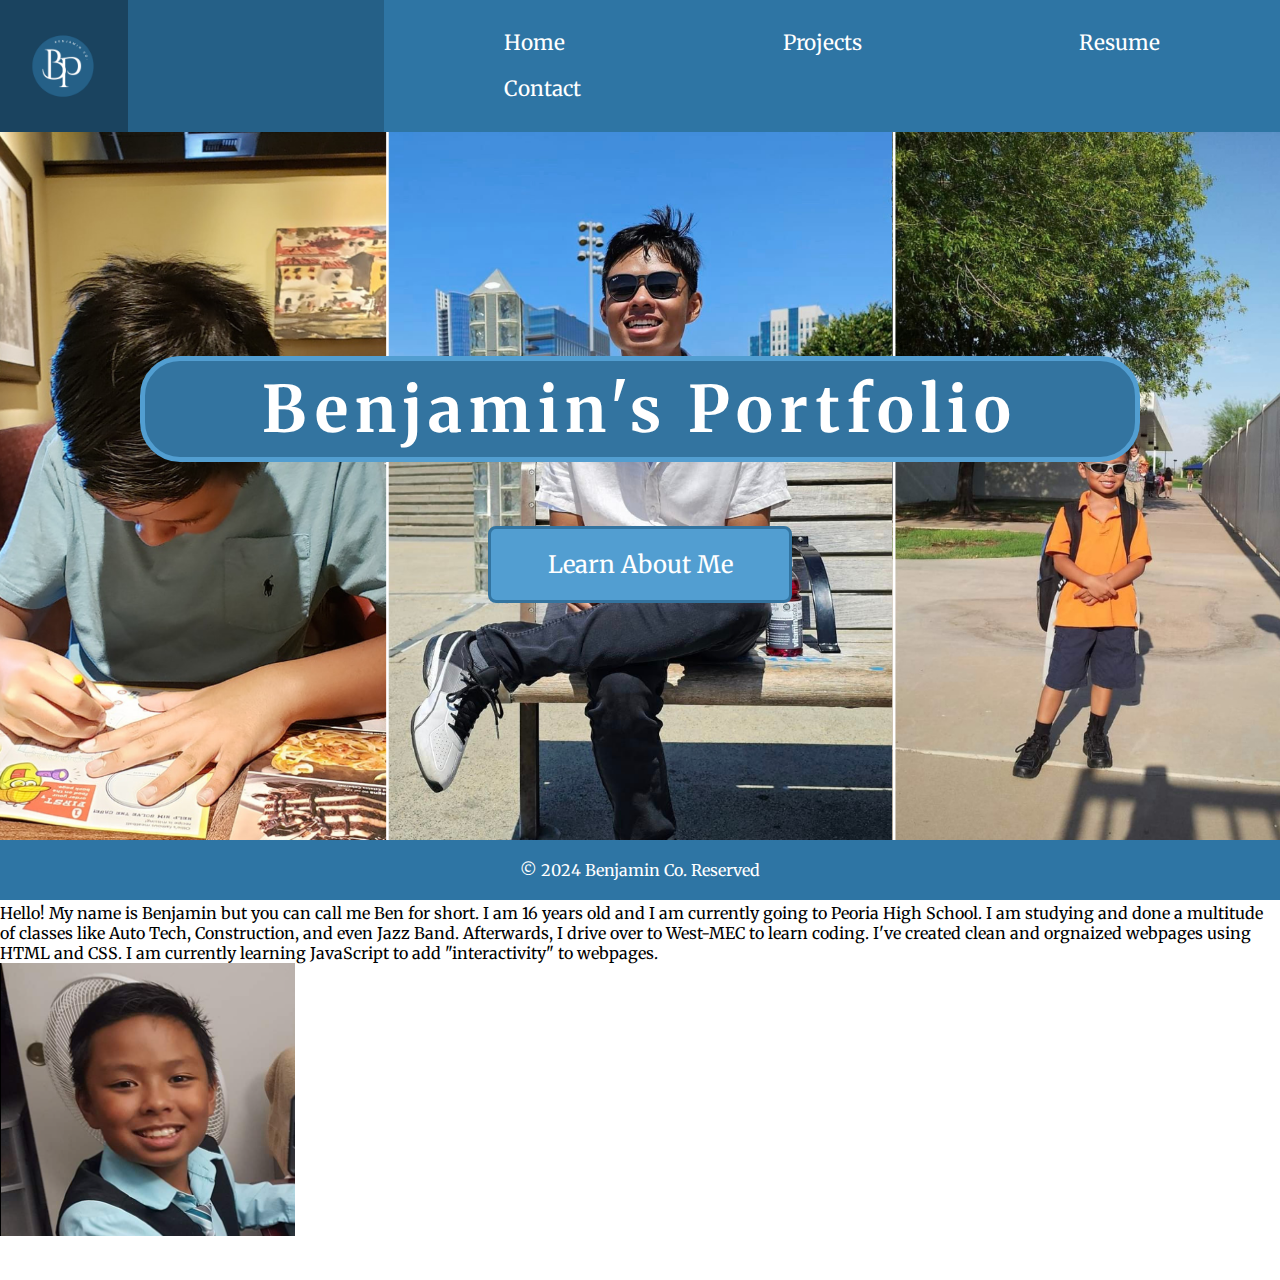
<file: index.html>
<!DOCTYPE html>
<html lang="en">
  <head>
    <meta charset="UTF-8" />
    <meta name="viewport" content="width=device-width, initial-scale=1.0" />
    <title>Benjamin's Portfolio</title>
    <link rel="stylesheet" type="text/css" href="portfolio.css" />

    <link rel="preconnect" href="https://fonts.googleapis.com" />
    <link rel="preconnect" href="https://fonts.gstatic.com" crossorigin />
    <link
      href="https://fonts.googleapis.com/css2?family=Merriweather:ital,wght@0,300;0,400;0,700;0,900;1,300;1,400;1,700;1,900&family=Roboto+Mono:ital,wght@0,100..700;1,100..700&display=swap"
      rel="stylesheet"
    />
  </head>
  <body>
    <div class="container">
    <nav class="nav">      
      
        <div class="box1">
          <img src="images/logo.png" alt="logo">
        </div>
        <div class="box2"></div>
        <div class="box3">
            <ul>
                <li><a href="index.html">Home</a></li>
                <li><a href="Projects/projects.html">Projects</a></li>
                <li><a href="Resume/resume.html">Resume</a></li>
                <li><a href="Contact/contact.html">Contact</a></li>
              </ul>
        </div>

    </nav>

    <div class="hero-image">
      
        <h1>Benjamin's Portfolio</h1>

        <div class="hero-button">
          <p><a href="#aboutme">Learn About Me</a></p>
        </div>
    </div>

    <!-- About Me -->

    <div id="aboutme">
      <h2>Who Am I?</h2>
      <div class="aboutme-flex-container">
      <p>Hello! My name is Benjamin but you can call me Ben for short. I am 16 years old and I am currently going to Peoria High School. I am studying and done a multitude of classes like Auto Tech, Construction, and even Jazz Band. Afterwards, I drive over to West-MEC to learn coding. I've created clean and orgnaized webpages using HTML and CSS. I am currently learning JavaScript to add "interactivity" to webpages.</p>

     <div>
        <img src="images/me-young.png" alt="a younger me" id="younger-pic">
     </div>
     
    </div>
    <br><br>
    </div>

    <footer>
      &copy; 2024 Benjamin Co. Reserved
    </footer>

    
    </div>
  </body>
</html>
</file>
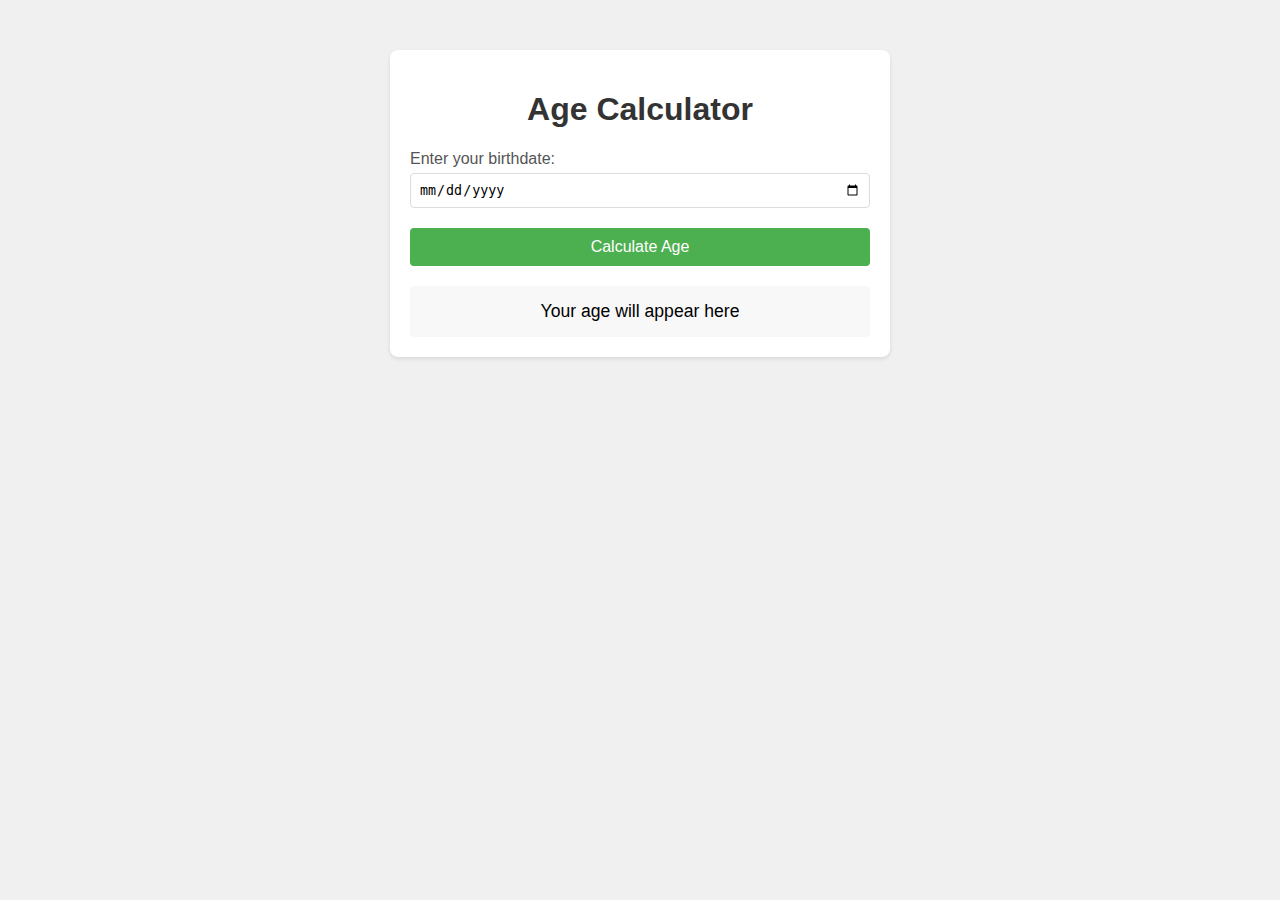
<file: age-calculator/index.html>
<!DOCTYPE html>
<html lang="en">
<head>
    <meta charset="UTF-8">
    <meta name="viewport" content="width=device-width, initial-scale=1.0">
    <title>Age Calculator</title>
    <style>
        body {
            font-family: Arial, sans-serif;
            max-width: 500px;
            margin: 30px auto;
            padding: 20px;
            background-color: #f0f0f0;
        }


        .container {
            background-color: white;
            padding: 20px;
            border-radius: 8px;
            box-shadow: 0 2px 4px rgba(0,0,0,0.1);
        }


        h1 {
            color: #333;
            text-align: center;
        }


        .input-group {
            margin: 20px 0;
        }


        label {
            display: block;
            margin-bottom: 5px;
            color: #555;
        }


        input {
            width: 100%;
            padding: 8px;
            border: 1px solid #ddd;
            border-radius: 4px;
            box-sizing: border-box;
        }


        button {
            width: 100%;
            padding: 10px;
            background-color: #4CAF50;
            color: white;
            border: none;
            border-radius: 4px;
            cursor: pointer;
            font-size: 16px;
        }


        button:hover {
            background-color: #45a049;
        }


        #result {
            margin-top: 20px;
            padding: 15px;
            background-color: #f8f8f8;
            border-radius: 4px;
            text-align: center;
            font-size: 1.1em;
        }


        .age-breakdown {
            display: grid;
            grid-template-columns: repeat(3, 1fr);
            gap: 10px;
            margin-top: 15px;
        }


        .age-box {
            background-color: #e9ecef;
            padding: 10px;
            border-radius: 4px;
            text-align: center;
        }


        .age-number {
            font-size: 1.5em;
            font-weight: bold;
            color: #28a745;
        }
    </style>
</head>
<body>
    <div class="container">
        <h1>Age Calculator</h1>
       
        <div class="input-group">
            <label for="birthdate">Enter your birthdate:</label>
            <input type="date" id="birthdate">
        </div>


        <button onclick="calculateAge()">Calculate Age</button>


        <div id="result">
            Your age will appear here
        </div>
    </div>


    <script src="script.js">
        </script>
</body>
</html>
</file>
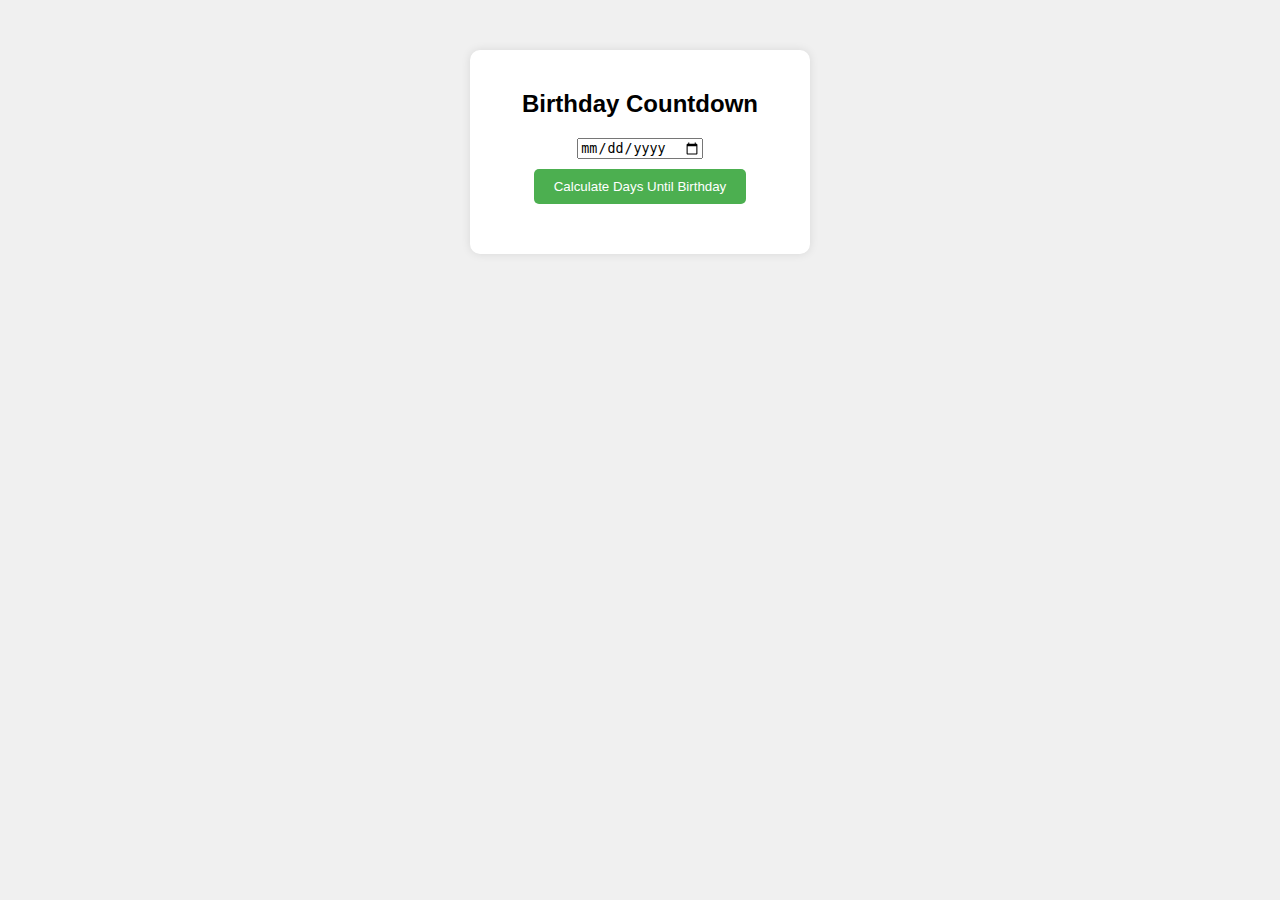
<file: birthday-countdown/index.html>
<!DOCTYPE html>
<html>
<head>
    <title>Birthday Countdown</title>
    <style>
        body {
            font-family: Arial, sans-serif;
            text-align: center;
            margin-top: 50px;
            background-color: #f0f0f0;
        }


        .container {
            background-color: white;
            padding: 20px;
            border-radius: 10px;
            width: 300px;
            margin: 0 auto;
            box-shadow: 0 0 10px rgba(0,0,0,0.1);
        }


        button {
            background-color: #4CAF50;
            color: white;
            padding: 10px 20px;
            border: none;
            border-radius: 5px;
            cursor: pointer;
            margin: 10px;
        }


        button:hover {
            background-color: #45a049;
        }


        #result {
            margin-top: 20px;
            font-size: 18px;
            color: #333;
        }
    </style>
</head>
<body>
    <div class="container">
        <h2>Birthday Countdown</h2>
        <input type="date" id="birthdayInput">
        <br>
        <button onclick="calculateDays()">Calculate Days Until Birthday</button>
        <div id="result"></div>
    </div>


    <script src="script2.js">
       
    </script>
</body>
</html>
</file>
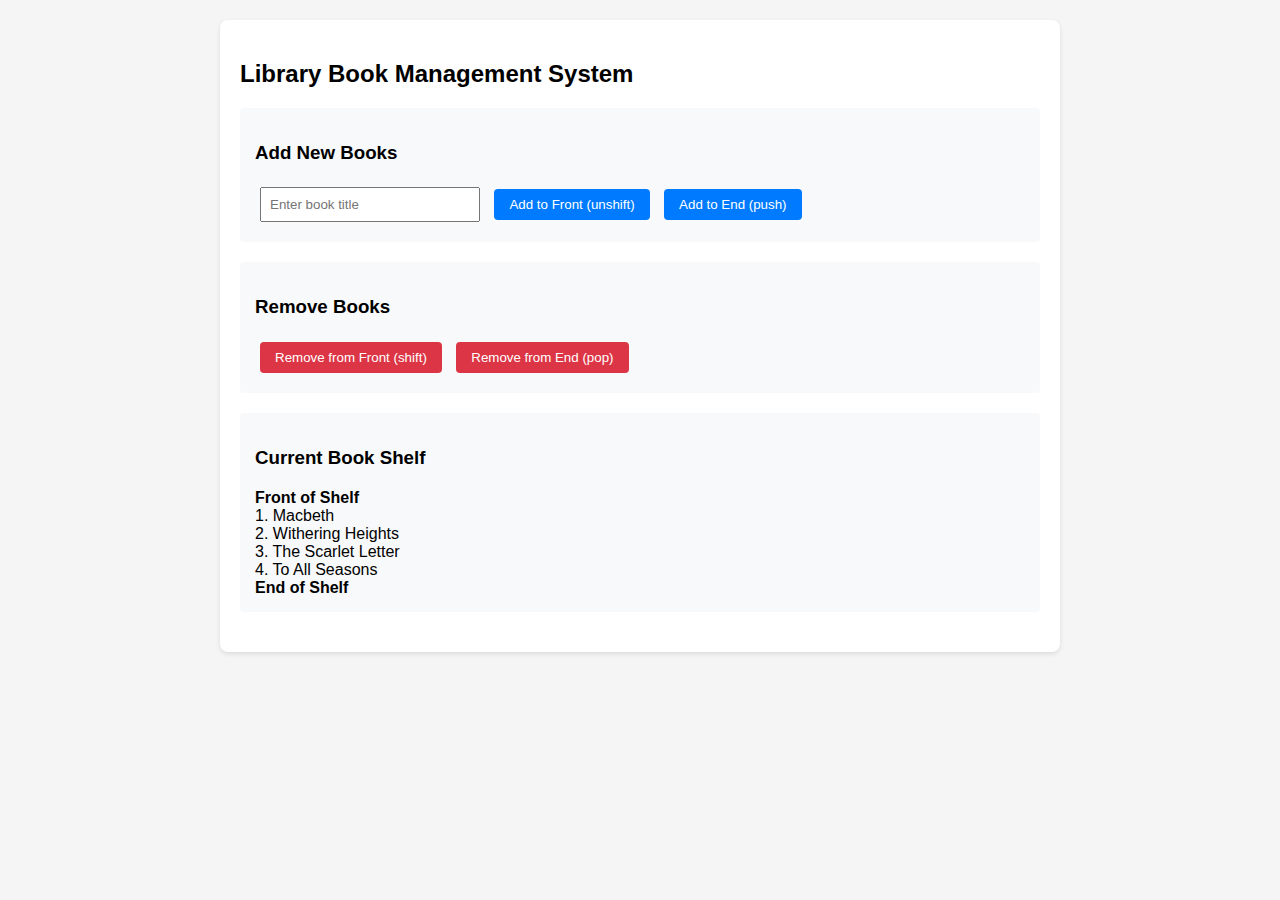
<file: Bookstore-Inventory/index.html>
<!DOCTYPE html>
<html lang="en">
<head>
    <meta charset="UTF-8">
    <meta name="viewport" content="width=device-width, initial-scale=1.0">
    <title>Bookshelf Management System Web App</title>
    <link rel="stylesheet" href="style.css">
</head>
<body>
    <div class="container">
        <h2>Library Book Management System</h2>
        <div class="section">
            <h3>Add New Books</h3>
            <input type="text" id="bookInput" placeholder="Enter book title">
            <button onclick="addToFront()">Add to Front (unshift)</button>
            <button onclick="addToEnd()">Add to End (push)</button>
        </div>
        <div class="section">
            <h3>Remove Books</h3>
            <button class="remove-btn" onclick="removeFromFront()">Remove from Front (shift)</button>
            <button class="remove-btn" onclick="removeFromEnd()">Remove from End (pop)</button>
        </div>
        <div class="section">
            <h3>Current Book Shelf</h3>
            <div id="bookList"></div>
        </div>
    </div>
 <script src="script.js"></script>
</body>
</html>
</file>
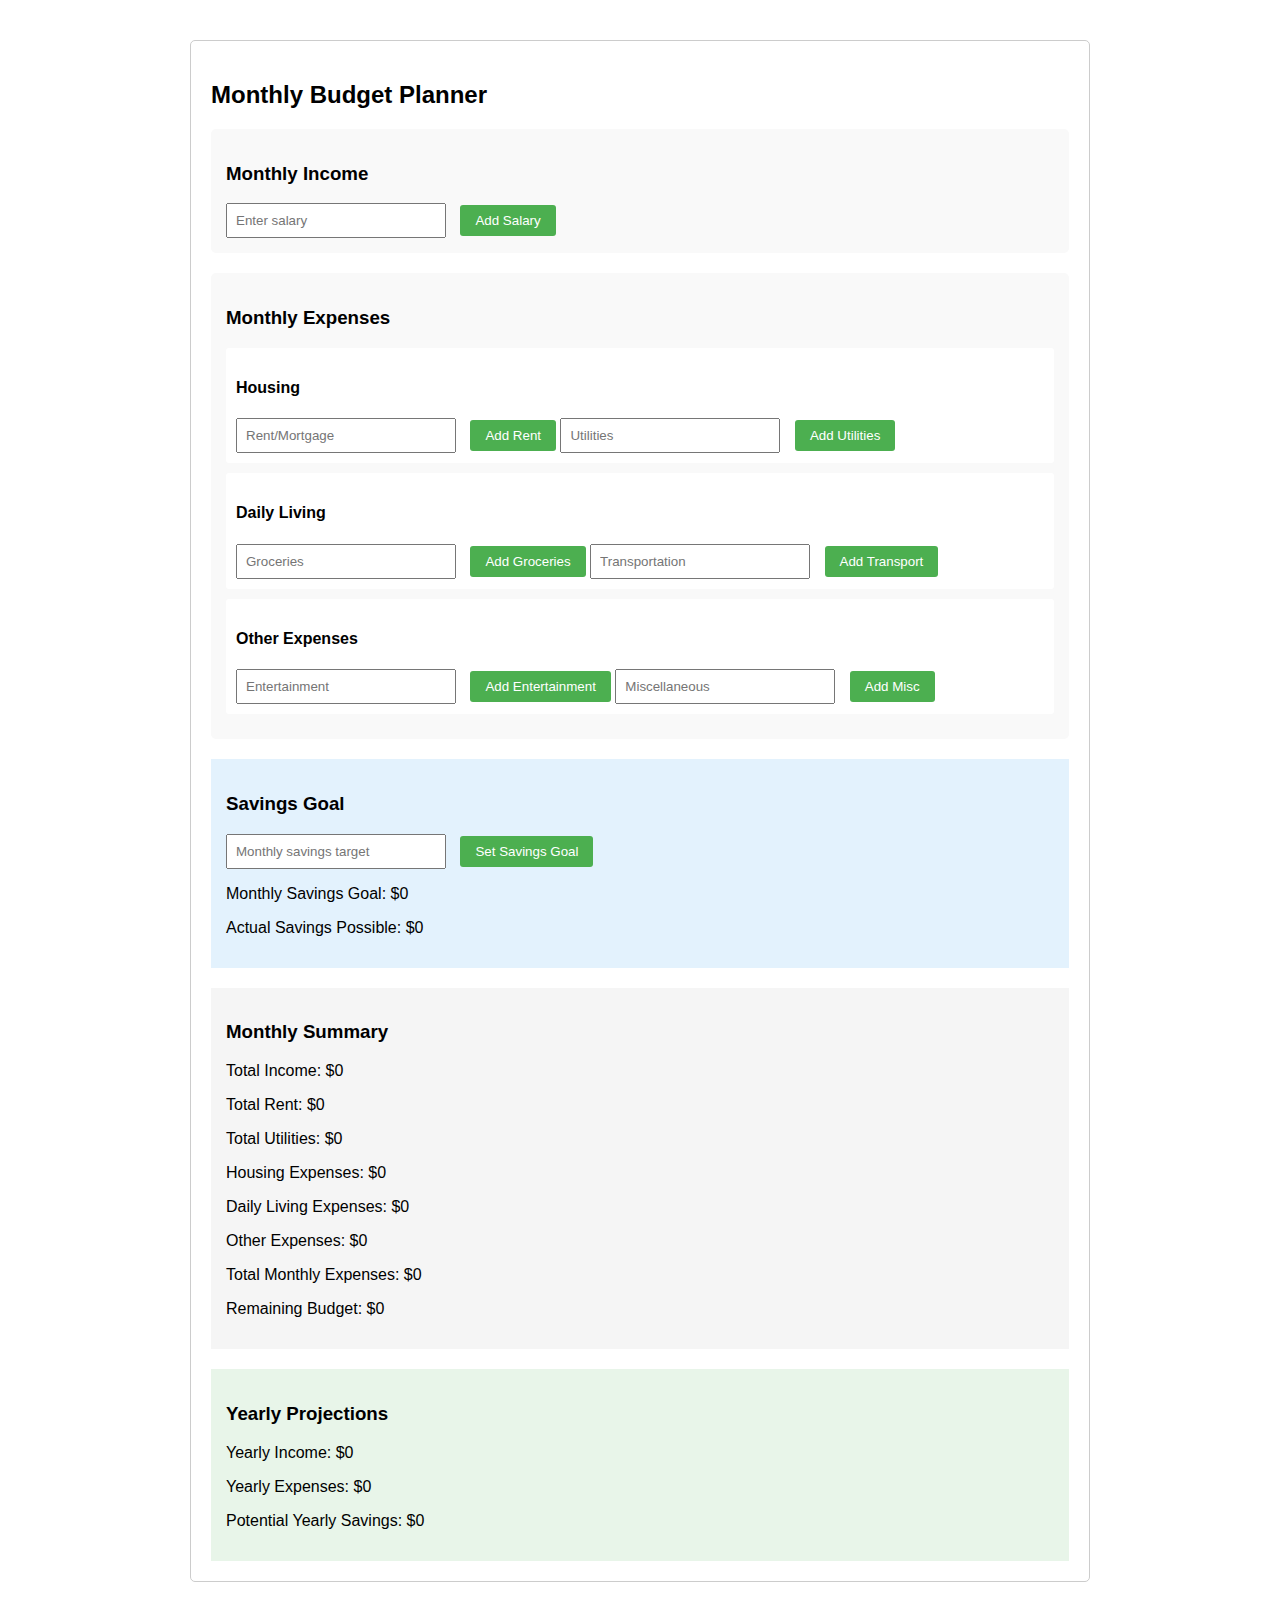
<file: Budget-Planner/index.html>
<!DOCTYPE html>
<html lang="en">
<head>
    <meta charset="UTF-8">
    <meta name="viewport" content="width=device-width, initial-scale=1.0">
    <title>Monthly Budget Plannar</title>
    <link rel="stylesheet" href="styles.css">
</head>
<body>
    <div class="container">
        <h2> Monthly Budget Planner</h2>
        
        <div class="input-group">
            <h3>Monthly Income</h3>
            <input type="number" id="salaryInput" placeholder="Enter salary">
            <button onclick="addSalary()">Add Salary</button>
        </div>

        <div class="input-group">
            <h3>Monthly Expenses</h3>
            
            <div class="expense-category">
                <h4>Housing</h4>
                <input type="number" id="rentInput" placeholder="Rent/Mortgage">
                <button onclick="addRent()">Add Rent</button>
                <input type="number" id="utilitiesInput" placeholder="Utilities">
                <button onclick="addUtilities()">Add Utilities</button>
            </div>

            <div class="expense-category">
                <h4>Daily Living</h4>
                <input type="number" id="groceriesInput" placeholder="Groceries">
                <button onclick="addGroceries()">Add Groceries</button>
                <input type="number" id="transportInput" placeholder="Transportation">
                <button onclick="addTransport()">Add Transport</button>
            </div>

            <div class="expense-category">
                <h4>Other Expenses</h4>
                <input type="number" id="entertainmentInput" placeholder="Entertainment">
                <button onclick="addEntertainment()">Add Entertainment</button>
                <input type="number" id="miscInput" placeholder="Miscellaneous">
                <button onclick="addMisc()">Add Misc</button>
            </div>
        </div>

        <div class="savings-section">
            <h3>Savings Goal</h3>
            <input type="number" id="savingsInput" placeholder="Monthly savings target">
            <button onclick="setSavingsGoal()">Set Savings Goal</button>
            <p>Monthly Savings Goal: $<span id="savingsGoal">0</span></p>
            <p>Actual Savings Possible: $<span id="actualSavings">0</span></p>
        </div>

        <div class="summary">
            <h3>Monthly Summary</h3>
            <p>Total Income: $<span id="totalIncome">0</span></p>
            <p>Total Rent: $<span id="rentExpenses">0</span></p>
            <p>Total Utilities: $<span id="utilitiesExpenses">0</span></p>
            <p>Housing Expenses: $<span id="housingExpenses">0</span></p>
            <p>Daily Living Expenses: $<span id="livingExpenses">0</span></p>
            <p>Other Expenses: $<span id="otherExpenses">0</span></p>
            <p>Total Monthly Expenses: $<span id="totalExpenses">0</span></p>
            <p>Remaining Budget: $<span id="remainingBudget">0</span></p>
        </div>

        <div class="yearly-summary">
            <h3>Yearly Projections</h3>
            <p>Yearly Income: $<span id="yearlyIncome">0</span></p>
            <p>Yearly Expenses: $<span id="yearlyExpenses">0</span></p>
            <p>Potential Yearly Savings: $<span id="yearlySavings">0</span></p>
        </div>
    </div>

   <script src="script.js"></script>
</body>
</html>
</file>
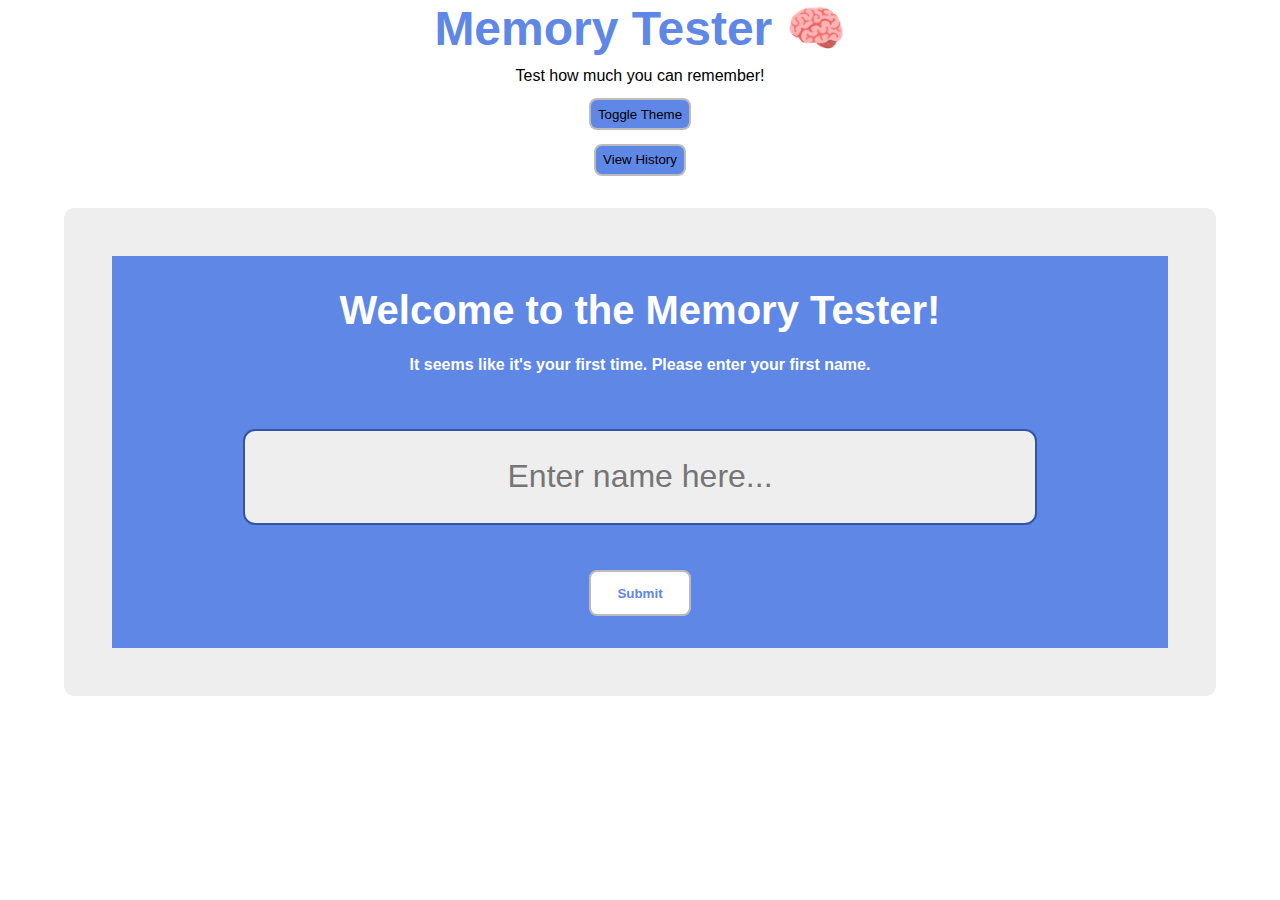
<file: Capstone/index.html>
<!DOCTYPE html>
<html lang="en">
<head>
    <meta charset="UTF-8">
    <meta name="viewport" content="width=device-width, initial-scale=1.0">
    <title>Memory Tester</title>
    <link rel="stylesheet" href="styles.css">
</head>
<body>
    <!-- Main Container -->
    <div class="container">

        <!-- This part is the Title and buttons -->

        <h1>Memory Tester 🧠</h1>
        <p>Test how much you can remember!</p>
        <button class="button-theme" id="theme-button">Toggle Theme</button>
        <button class="button-theme" id="history-button">View History</button>

        <!-- Memory Container - Where all the stuff is -->

        <main class="memory-container" id="memory-container">

            <!-- Welcome Section -->
            <section class="welcome" id="welcome-container">
                <h2 id="welcome-title">Welcome to the Memory Tester!</h2>
                <h3 id="welcome-text" style="line-height: 2em;">It seems like it's your first time. Please enter your first name.</h3>

                <input type="text" placeholder="Enter name here..." id="name-input">
                <p id="error-text" style="color: white;"></p>
                <button class="button-theme" id="submit-name">Submit</button>
            </section>

            <!-- Lose Section -->
            <section id="lose-screen" class="welcome">
                <h2>You clicked a wrong one!</h2>
                <p>It's ok. The more you do this, the better you become. 😉</p>
                <p id="score"></p>
                <button class="button-theme" onclick="callCard()">Try Again</button>
            </section>

            <!-- Where all 'Memory-cards' get populated -->
            <div id="memory-cards-container">

            </div>
        </main>
        
        <!-- The history box when the view history button is pressed -->
        <div class="history" id='history-container'>
            <div id="history-controls">
                <input type="text" placeholder="Search game by Date. (dd/mm/yyyy)" id="history-search">

                <!-- Buttons -->
                <div>
                    <button class="button-theme" id="exit-button">Exit</button>
                    <button class="button-theme" id="clear-button">Clear Test History</button>
                    <button class="button-theme" id="clear-name-button">Clear Name (refreshes)</button>
                </div>
            </div>

            <!-- Where all the tests get populated  -->
            <div id="history-cards">

            </div>
        </div>
    </div>

    <!-- The footer is where the session time is updated. -->
    <footer id="footer"></footer>

    <script src="script.js"></script>
</body>
</html>
</file>
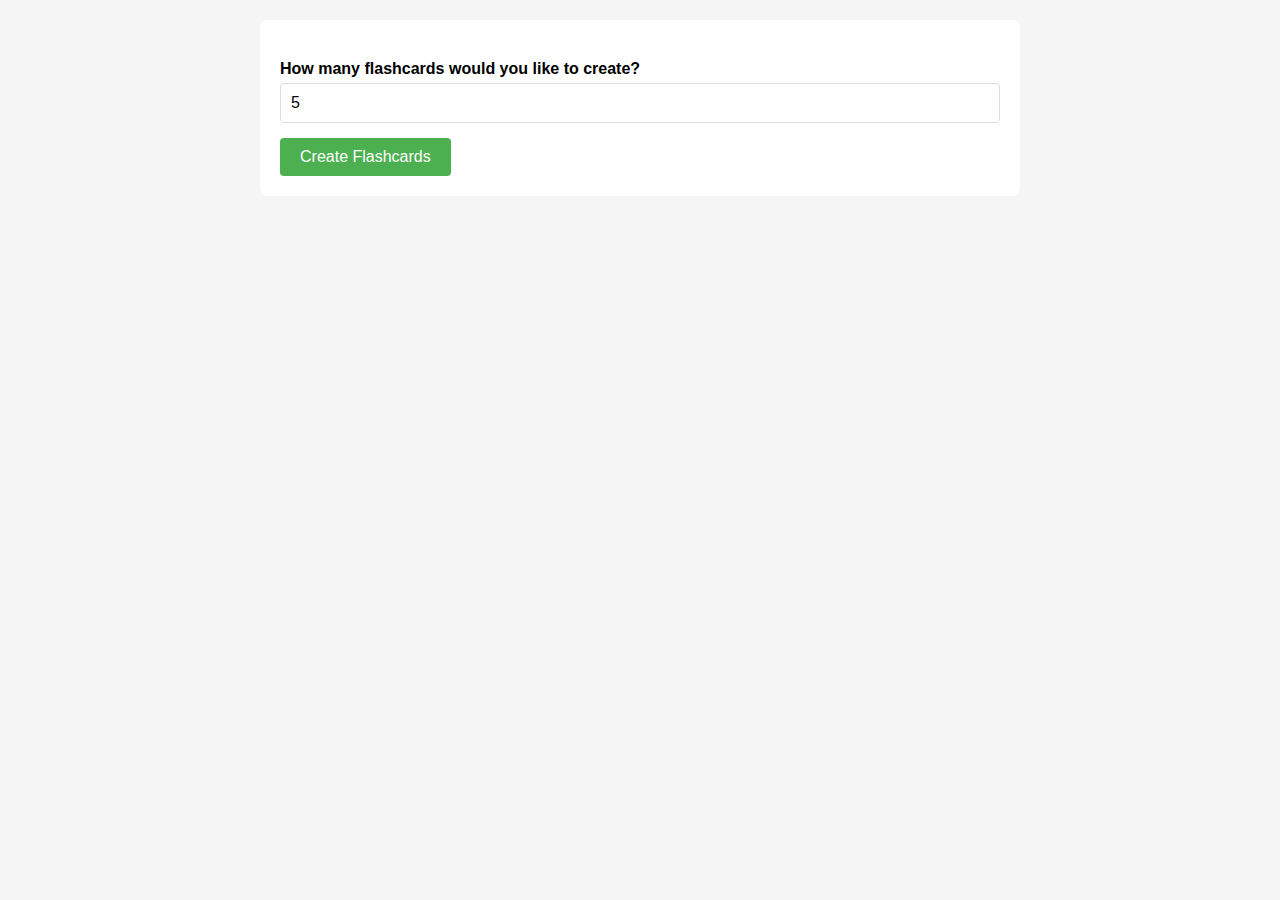
<file: flash-card/index.html>
<!DOCTYPE html>
<html lang="en">
<head>
    <meta charset="UTF-8">
    <meta name="viewport" content="width=device-width, initial-scale=1.0">
    <title>Flashcard App</title>
    <link rel="stylesheet" href="styles.css">
    <script src="script.js" defer></script>
</head>
<body>
    <div class="container">
        <div class="setup-container" id="setup-container">
            <div class="input-group">
                <label for="num-cards">How many flashcards would you like to create?</label>
                <input type="number" id="num-cards" min="1" max="50" value="5">
            </div>
            <button id="start-btn">Create Flashcards</button>
        </div>

        <div class="form-container hidden" id="form-container">
            <h2>Enter Your Flashcard Content</h2>
            <div id="flashcard-forms"></div>
            <button id="save-btn">Save Flashcards</button>
        </div>

        <div class="flashcard-container hidden" id="flashcard-container">
            <div class="progress">
                <span id="current-card">1</span>/<span id="total-cards">5</span>
            </div>
            <div class="controls">
                <button id="prev-btn">Previous</button>
                <button id="flip-btn">Flip Card</button>
                <button id="next-btn">Next</button>
            </div>
            <div id="flashcard-display"></div>
            <div class="controls">
                <button id="restart-btn">Start Over</button>
                <button id="shuffle-btn">Shuffle Cards</button>
            </div>
        </div>
        <script>

        </script>
    </div>
</body>
</html>
</file>
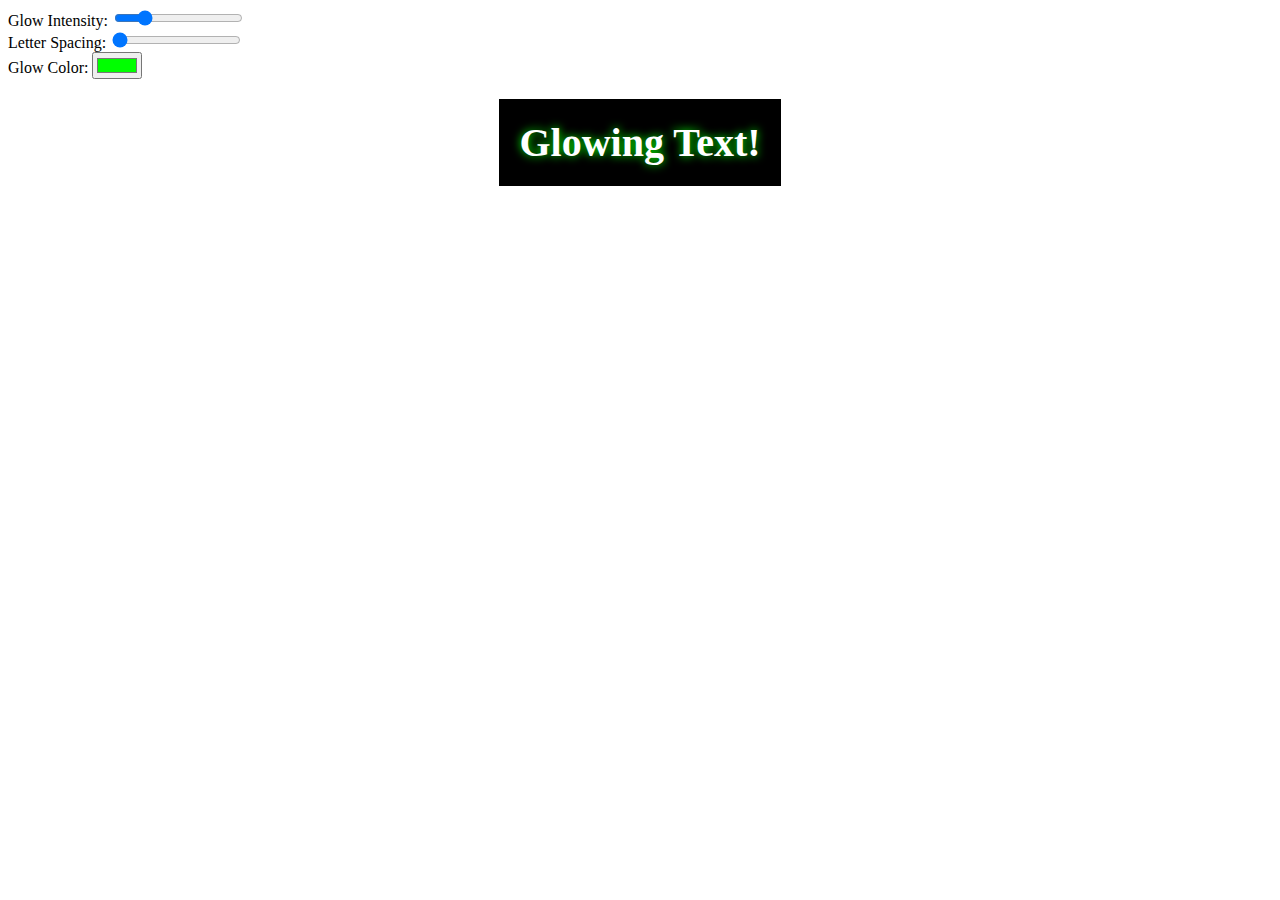
<file: Glowing-Text/index.html>
<!DOCTYPE html>
<html lang="en">
  <head>
    <meta charset="UTF-8" />
    <title>Glowing Text Adjuster</title>
    <style>
      #glowText {
        font-size: 40px;
        font-weight: bold;
        text-align: center;
        color: white;
        text-shadow: 0 0 10px #00ff00;
        transition: all 0.3s ease;
        background-color: black;
        padding: 20px;
        width: fit-content;
        margin: 20px auto;
      }
    </style>
  </head>
  <body>
    <label for="glowIntensity">Glow Intensity:</label>
    <input type="range" id="glowIntensity" min="0" max="50" value="10" /><br />
    <label for="letterSpacing">Letter Spacing:</label>
    <input type="range" id="letterSpacing" min="0" max="20" value="0" /><br />
    <label for="glowColor">Glow Color:</label>
    <input type="color" id="glowColor" value="#00ff00" /><br />
    <div id="glowText">Glowing Text!</div>
    <script>
      function updateGlow() {
        var glowSize = document.getElementById("glowIntensity").value + "px";
        var letterSpace = document.getElementById("letterSpacing").value + "px";
        var glowColor = document.getElementById("glowColor").value;
        var text = document.getElementById("glowText");
        text.style.textShadow = `0 0 ${glowSize} ${glowColor}`;
        text.style.letterSpacing = letterSpace;
      }
      document
        .getElementById("glowIntensity")
        .addEventListener("input", updateGlow);
      document
        .getElementById("letterSpacing")
        .addEventListener("input", updateGlow);
      document
        .getElementById("glowColor")
        .addEventListener("input", updateGlow);
    </script>
  </body>
</html>
</file>
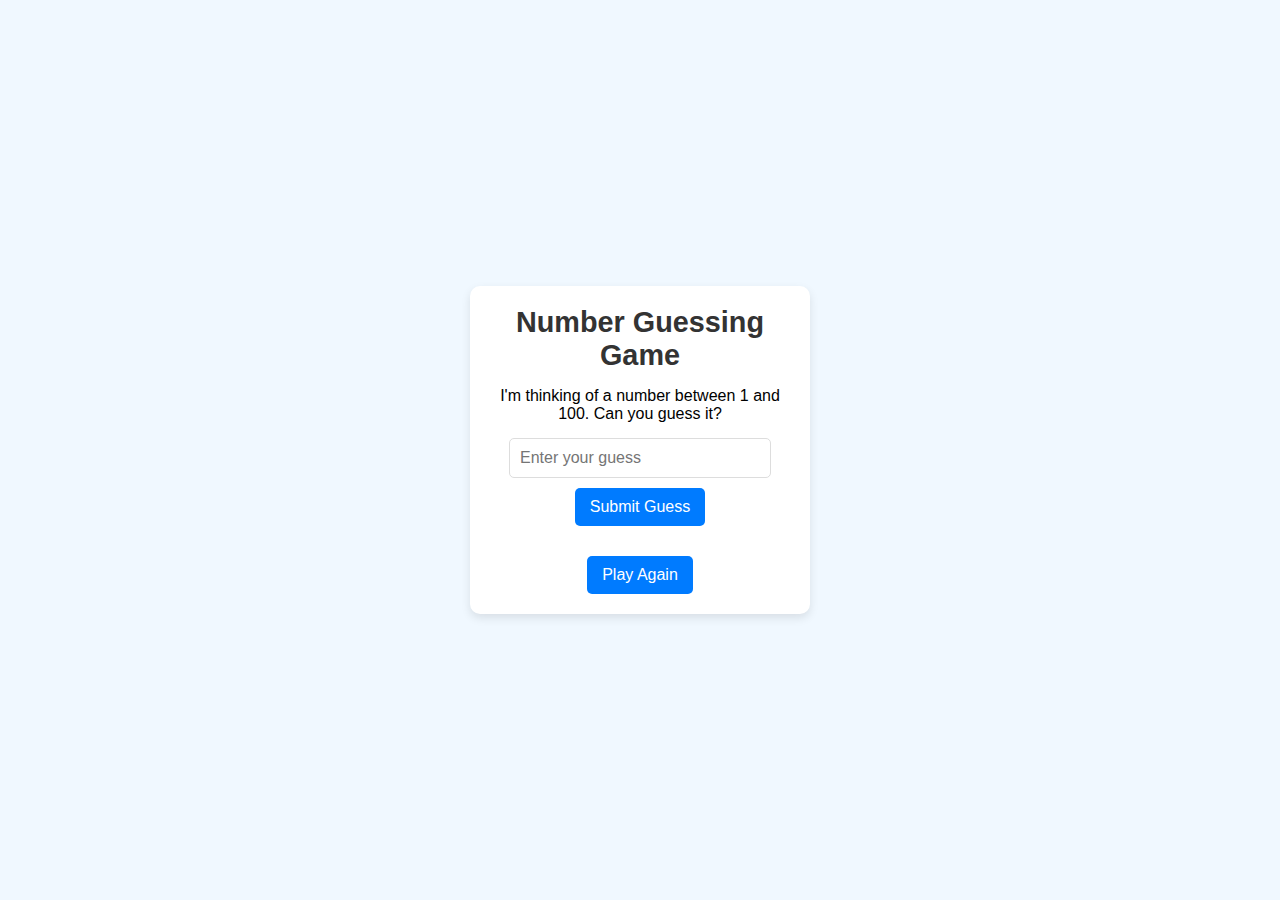
<file: Guessing-Game/index.html>
<!DOCTYPE html>
<html lang="en">
<head>
  <meta charset="UTF-8">
  <meta name="viewport" content="width=device-width, initial-scale=1.0">
  <title>Number Guessing Game</title>
  <link rel="stylesheet" href="styles.css">
</head>
<body>
  <div class="container">
    <h1>Number Guessing Game</h1>
    <p>I'm thinking of a number between 1 and 100. Can you guess it?</p>
    <div class="game">
      <input type="number" id="guess" placeholder="Enter your guess" min="1" max="100">
      <button onclick="checkGuess()">Submit Guess</button>
    </div>
    <p id="feedback"></p>
    <button onclick="resetGame()">Play Again</button>
  </div>
  <script src="script.js"></script>
</body>
</html>
</file>
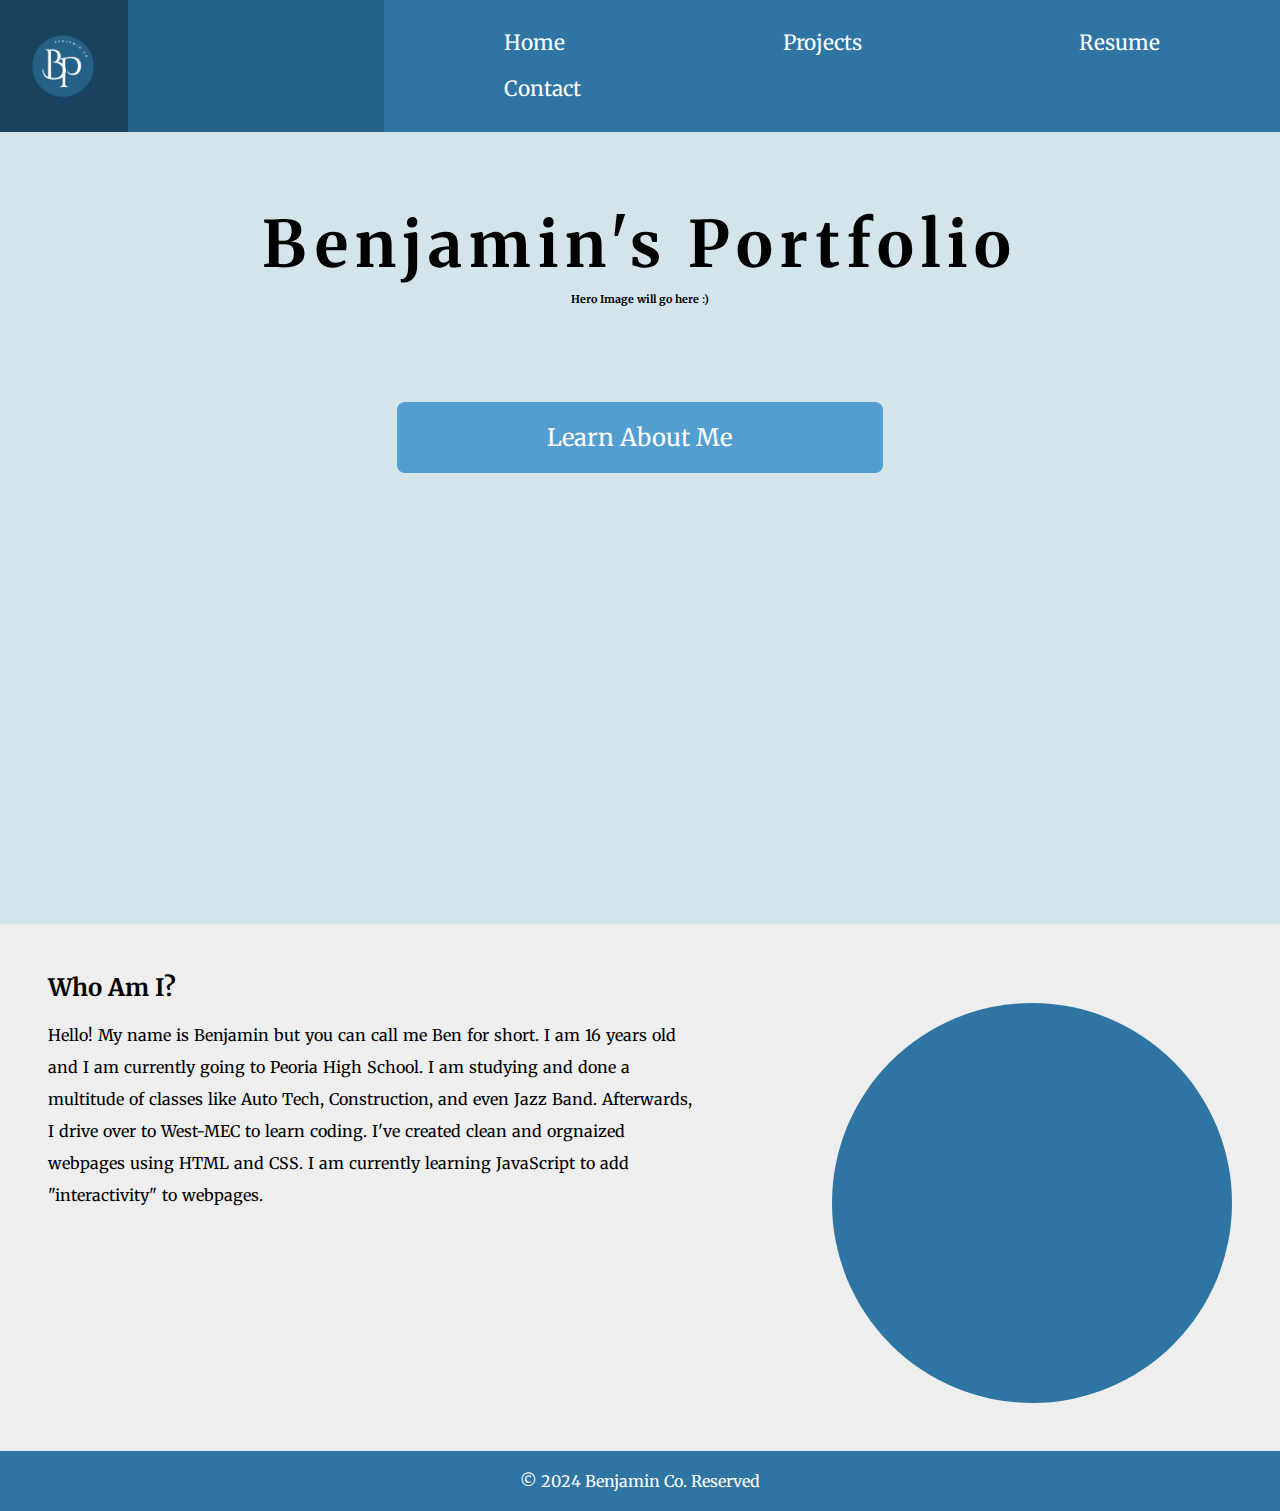
<file: Home-Page/index.html>
<!DOCTYPE html>
<html lang="en">
  <head>
    <meta charset="UTF-8" />
    <meta name="viewport" content="width=device-width, initial-scale=1.0" />
    <title>Benjamin's Portfolio</title>
    <link rel="stylesheet" type="text/css" href="portfolio.css" />

    <link rel="preconnect" href="https://fonts.googleapis.com" />
    <link rel="preconnect" href="https://fonts.gstatic.com" crossorigin />
    <link
      href="https://fonts.googleapis.com/css2?family=Merriweather:ital,wght@0,300;0,400;0,700;0,900;1,300;1,400;1,700;1,900&family=Roboto+Mono:ital,wght@0,100..700;1,100..700&display=swap"
      rel="stylesheet"
    />
  </head>
  <body>
    <div class="container">

      <!-- Nav Bar -->

    <nav class="nav">      
      
        <div class="box1">
          <img src="../images/logo.png" alt="logo">
        </div>
        <div class="box2"></div>
        <div class="box3">
            <ul>
                <li><a href="../Home-Page/index.html">Home</a></li>
                <li><a href="#projects">Projects</a></li>
                <li><a href="../Resume-Page/resume.html" target="_blank">Resume</a></li>
                <li><a href="../Contact-Page/contact.html">Contact</a></li>
              </ul>
        </div>

    </nav>

    <!-- Hero Image -->

    <div class="hero-image">
        <h1>Benjamin's Portfolio</h1>
        <h6>Hero Image will go here :)</h6>

        <div class="hero-button">
          <p><a href="#aboutme">Learn About Me</a></p>
        </div>
    </div>

    <!-- About Me -->

    <div id="aboutme">
      <h2>Who Am I?</h2>
      <div class="aboutme-flex-container">
      <p>Hello! My name is Benjamin but you can call me Ben for short. I am 16 years old and I am currently going to Peoria High School. I am studying and done a multitude of classes like Auto Tech, Construction, and even Jazz Band. Afterwards, I drive over to West-MEC to learn coding. I've created clean and orgnaized webpages using HTML and CSS. I am currently learning JavaScript to add "interactivity" to webpages.</p>

      <div class="aboutme-pic">
        
      </div>
    </div>
    </div>

    <!-- Footer -->

    <footer>
      &copy; 2024 Benjamin Co. Reserved
    </footer>
    </div>
  </body>
</html>
</file>
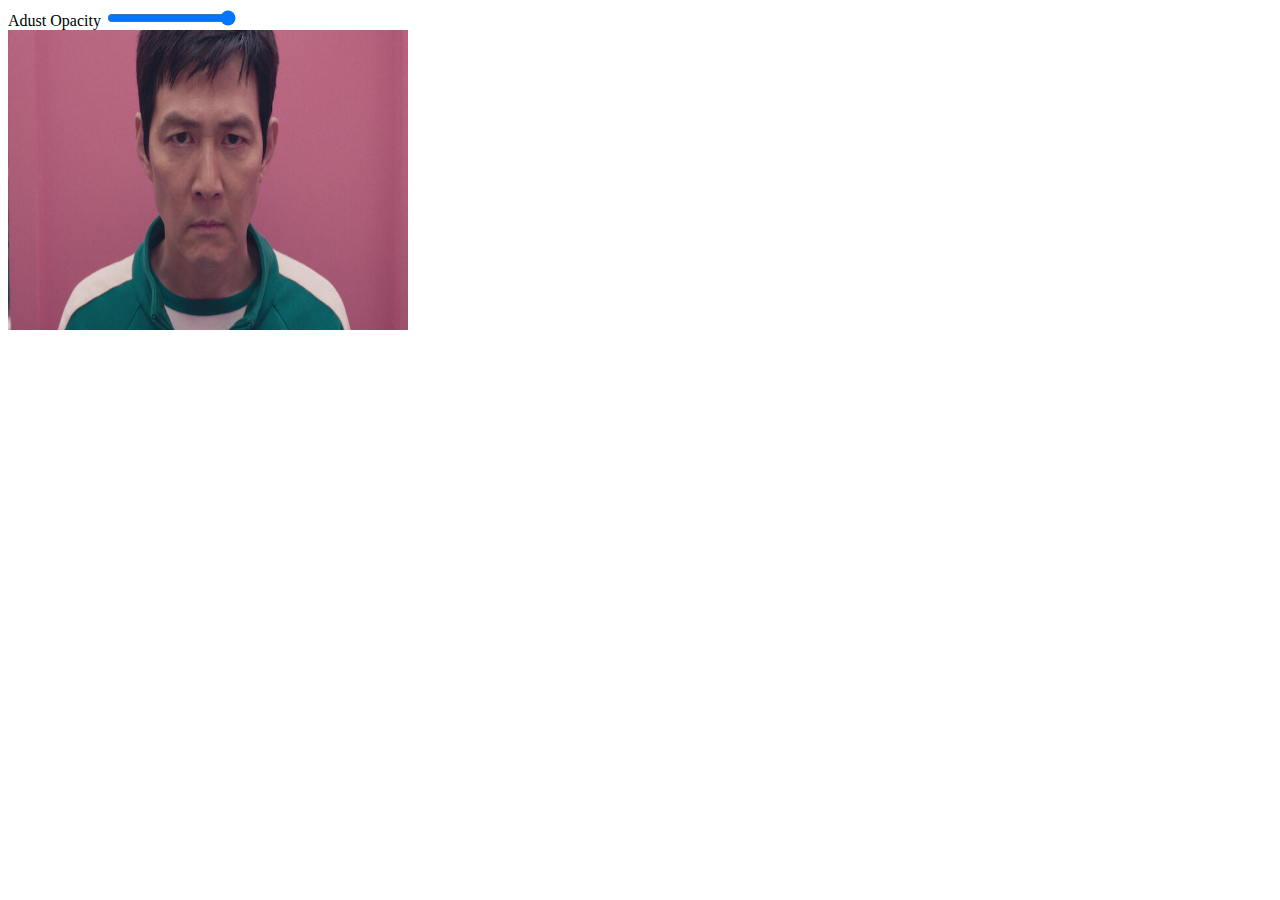
<file: opacity-controller/index.html>
<!DOCTYPE html>
<html lang="en">
<head>
    <meta charset="UTF-8">
    <meta name="viewport" content="width=device-width, initial-scale=1.0">
    <title>Dynamic Opacity Controller</title>
</head>
<body>
    <label for="opacitySlider">Adust Opacity</label>
    <input type="range" id="opacitySlider" min="0" max="1" value="1" step="0.1" oninput="changeOpacity()">
    <br>
    <img id="sampleImage" src="squidgame.jpg" alt="Placeholde Image" style="width: 400px; height: 300px;">

    <script>
        function changeOpacity() {
            var opacityValue = document.getElementById('opacitySlider').value

            var image = document.getElementById('sampleImage')
            image.style.opacity = opacityValue
        }
    </script>
</body>
</html>
</file>
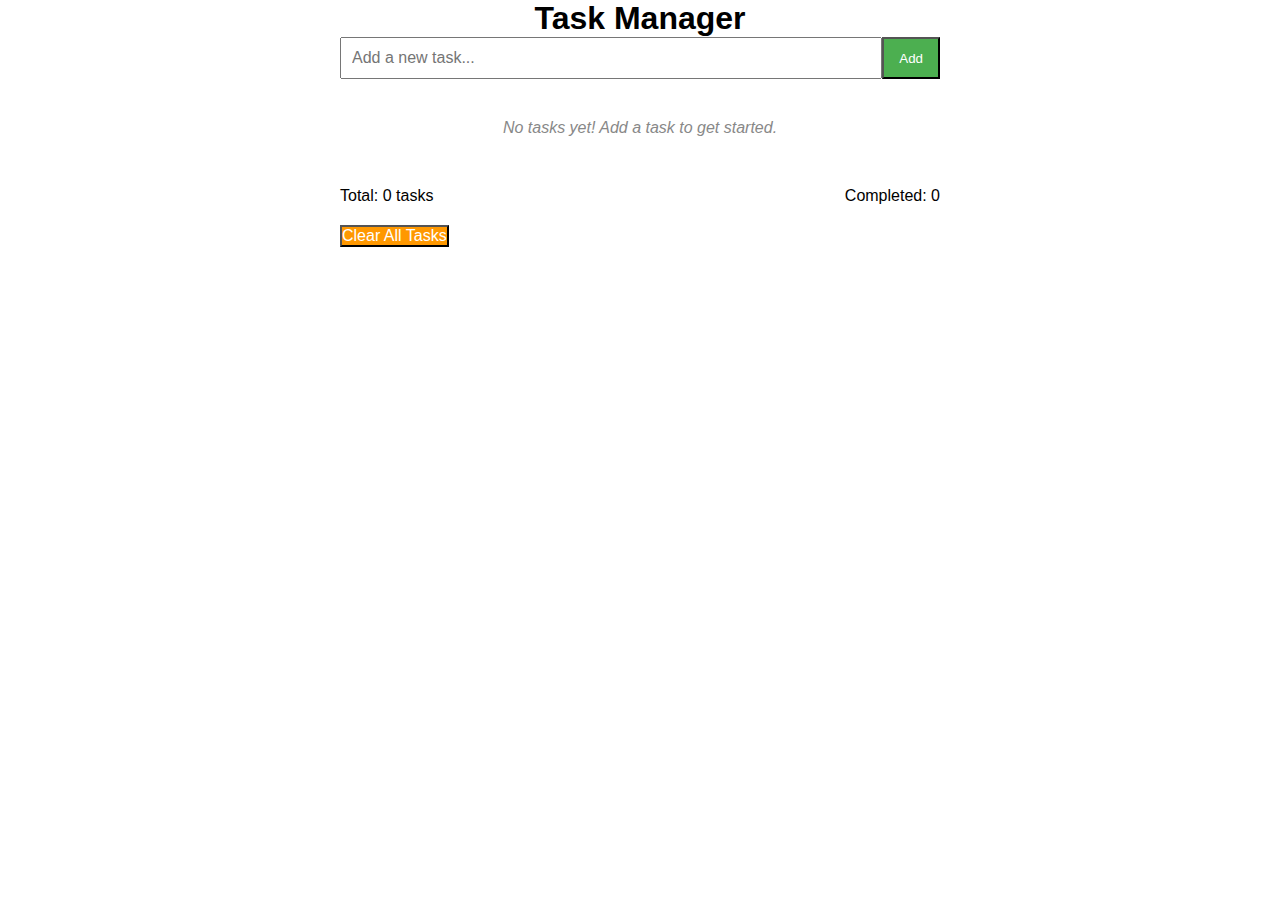
<file: Task-Manager-Local/index.html>
<!DOCTYPE html>
<html lang="en">
<head>
    <meta charset="UTF-8">
    <meta name="viewport" content="width=device-width, initial-scale=1.0">
    <title>Task Manager with Local Storage</title>
    <style>
        * {
            margin: 0;
            padding: 0;
            box-sizing: border-box;
            font-family: Arial, Helvetica, sans-serif;
        }

        .container {
            max-width: 600px;
            margin: 0 auto;
        }

        h1 {
            text-align: center;
        }

        .input-section {
            display: flex;
            margin-bottom: 20px;
        }

        #task-input {
            flex: 1;
            padding: 10px;
            font-size: 16px;

        }

        #add-button {
            padding: 10px 15px;
            color: white;
            background-color: #4CAF50;
            cursor: pointer;
        }

        .clear-all {
            display: block;
            margin-top: 20px;
            cursor: pointer;
            color: white;
            font-size: 16px;
            background-color: #ff9800;
        }

        .no-tasks {
            text-align: center;
            color: #888;
            padding: 20px 0;
            font-style: italic;
        }

        .status-bar {
            display: flex;
            justify-content: space-between;
            margin-top: 15px;
            padding-top: 15px;
            font-size: 16px;
        }

        #task-list {
            list-style-type: none;
        }

        .task-item {
            display: flex;
            justify-content: space-between;
            align-items: center;
            padding: 12px;
            background-color: #f9f9f9;
            margin-bottom: 8px;
        }

        .task-text {
            flex: 1;
            margin-left: 10px;
        }

        .completed {
            text-decoration: line-through;
            color: #888;
        }

        .delete-btn {
            color: white;
            background-color: #f44336;
            cursor: pointer;
            margin-left: 10px;
            padding: 5px 10px;
        }
    </style>
</head>
<body>

    <!-- Main Container -->
    <div class="container">
        <h1>Task Manager</h1>

        <!-- Input Section -->
        <div class="input-section">
            <input type="text" id="task-input" placeholder="Add a new task...">
            <button id="add-button">Add </button>
        </div>

        <ul id="task-list">
            <!-- Tasks will be added here dynamically -->
        </ul>

        <div id="no-tasks" class="no-tasks">
            No tasks yet! Add a task to get started.
        </div>

        <div class="status-bar">
            <span id="tasks-count">Total: 0 tasks</span>
            <span id="completed-count">Completed: 0</span>
        </div>

        <button id="clear-all" class="clear-all">Clear All Tasks</button>
    </div>

    <script src="script.js"></script>
</body>
</html>
</file>
<file: portfolio.css>
/* Setup */

:root {
background-color: white;
}

* {
    margin: 0;
    box-sizing: border-box;
}

body {
        font-family: "Merriweather", serif;
        font-weight: 400;
        font-style: normal;
}

/* Navigation */

.nav {
    display: grid;
    grid-template-columns: repeat(10, 1fr);
}

.box3 > ul {
    width: auto;
    display: flex;
    list-style-type: none;
    justify-content: space-between;
    padding: 20px;
    flex-wrap: wrap;
}

ul > * {
    padding: 10px;
}

li > a {
    text-decoration: none;
    color: white;
    font-size: 1.3em;
    margin: 60px;   
}



.box1 {
    display: flex;
    align-items: center;
    grid-column: span 1;
    background-color: #1a435f;     
}

.box1 > img {
    justify-content: center;
    width: 100px;
    height: 100px;
    margin: 0 auto;
}

.box2 {
    grid-column: span 2;
    background-color: #256087;
}

.box3 {
    display: flex;
    justify-content: flex-end;
    align-items: center;
    grid-column: span 7;
    background-color: #2e75a4;
    padding: 0 30px 0 30px;   
}

/* Hero Image */

.hero-image {
    width: 100%;
    height: calc(100vh - 60px - 100px);
    background-color: rgb(211, 229, 235);
    padding: 2em;
    background: url(images/bg-hero-image.png);
    background-size: cover;
    background-position: 50%;
}

h1 {
    width: 100%;
    max-width: 1000px;
    font-size: 4rem;
    text-align: center;
    letter-spacing: 7px;
    margin: 0 auto;
    margin-top: 12rem;
    line-height: 1.5em;
    color: white;
    background-color:#3374a0;
    border-radius: 40px;
    border: 5px solid #529ed1;

}

.catchy-phrase {
    width: 100%;
    max-width: 500px;
    margin: 0 auto;
    margin-top: 3em;
    text-align: center;
    color: white;
    background-color: #256087;
    padding: 1em;
    border-radius: 40px;
    border: 5px solid #529ed1;

}


/* Hero Image -- Button */

.hero-button {
    width: 25%;
    margin: 0 auto;
    margin-top: 4em;
    border-radius: 8px;
    padding: 20px;
    background-color: #529ed1;
    border: 3px solid #3374a0;
    transition: background-color 0.3s, transform 0.5s;
}

.hero-button:hover {
    background-color:#5bade4;
    transform: scale(1.1);
}

.hero-button > p, a {
    text-align: center;
    font-size: 1.5rem;
    text-decoration: none;
    color: white;

}

/* About Me Section */

#grid-aboutme-container {
    display: grid;
    grid-template-columns: 1fr 1fr 1fr;
    margin-bottom: 5em;
}

.grid-aboutme-item1 {
    padding: 2em;
    grid-column: span 2;
    line-height: 30px; 
}

.grid-aboutme-item2 {
    display: flex;
    justify-content: center;
    margin-top: 1em;
}
.grid-aboutme-item2 > img {
    width: 280px;
    height: 280px;
    border-radius: 100%;
    
}


/* Footer */

footer {
    position: fixed;
    bottom: 0;
    width: 100%;
    text-align: center;
    background-color: #2e75a4;
    color: white;
    padding: 20px;
}

/* Media Query */

@media (max-width: 800px) {
    .nav {
        grid-template-columns: 1fr;
    }
    
    .box1 > img {
        width: 200px;
        height: 200px;
        
    }

    h1 {
        font-size: 3rem;
    }

    .hero-button {
        margin-top: 3em;
    }

    #grid-aboutme-container {
        grid-template-columns: 1fr;
    }
}

@media (max-width: 480px) {
    h1 {
        font-size: 1.8rem;
        
    }

    .hero-button {
        width: 60%;
    }

}
</file>
<file: Bookstore-Inventory/style.css>
body {
    font-family: Arial, sans-serif;
    margin: 20px;
    background-color: #f5f5f5;
}
.container {
    max-width: 800px;
    margin: auto;
    background: white;
    padding: 20px;
    border-radius: 8px;
    box-shadow: 0 2px 5px rgba(0,0,0,0.1);
}
.section {
    margin: 20px 0;
    padding: 15px;
    background: #f8f9fa;
    border-radius: 4px;
}
button {
    padding: 8px 15px;
    margin: 5px;
    border: none;
    border-radius: 4px;
    cursor: pointer;
    background-color: #007bff;
    color: white;
}
button:hover {
    background-color: #0056b3;
}
.remove-btn {
    background-color: #dc3545;
}
.remove-btn:hover {
    background-color: #c82333;
}
input {
    padding: 8px;
    margin: 5px;
    width: 200px;
}
#bookList {
    margin-top: 20px;
}
</file>
<file: Budget-Planner/styles.css>
body {
    font-family: Arial, sans-serif;
    max-width: 900px;
    margin: 20px auto;
    padding: 20px;
}
.container {
    border: 1px solid #ccc;
    padding: 20px;
    border-radius: 5px;
}
.input-group {
    margin-bottom: 20px;
    padding: 15px;
    background-color: #f9f9f9;
    border-radius: 5px;
}
.expense-category {
    margin-bottom: 10px;
    padding: 10px;
    background-color: white;
    border-radius: 3px;
}
input[type="number"] {
    padding: 8px;
    width: 200px;
    margin-right: 10px;
}
button {
    padding: 8px 15px;
    background-color: #4CAF50;
    color: white;
    border: none;
    border-radius: 3px;
    cursor: pointer;
}
.summary {
    margin-top: 20px;
    padding: 15px;
    background-color: #f5f5f5;
}
.yearly-summary {
    margin-top: 20px;
    padding: 15px;
    background-color: #e8f5e9;
}
.savings-section {
    margin-top: 20px;
    padding: 15px;
    background-color: #e3f2fd;
}
</file>
<file: Capstone/styles.css>
/* Color Variables */
.light-theme {
    --base-primary: white;
    --base-secondary: #eeeeee;
    --base-thirdary: white;
    --primary: #5e87e6;
    --secondary: #3355a5;
    --text: black;
    --text2: white;
    --accent: #bcbcbc;
    
}

.dark-theme {
    --base-primary: #0b0b0b;
    --base-secondary: rgb(24, 24, 24);
    --base-thirdary: rgb(46, 46, 46);
    --primary: #475676;
    --secondary: #536eab;
    --text: #bbbbbb;
    --text2: #bbbbbb;
    --accent: #cccccc;
}


/* Initalization */

* {
    box-sizing: border-box;
    margin: 0;
    padding: 0;
    transition-property: background-color, color;
    transition-duration: 0.3s;
}

body {
    font-family: Arial, Helvetica, sans-serif;
    background-color: var(--base-primary);
}

/* Container and General*/

.container {
    display: flex;
    position: relative;
    flex-direction: column;
    align-items: center;
    text-align: center;
}

h1 {
    margin-bottom: 0.2em;
    font-size: 3rem;
    color: var(--primary);
}

p {
    color: var(--text)
}

.transition {
    transition-property: background-color, color;
    transition-duration: 0.3s;
}

/* Welcome Screen */

.welcome {
    display: flex;
    flex-direction: column;
    align-items: center;
    justify-content: center;
    width: 100%;
    height: 100%;
    color: var(--text2);
    background-color: var(--primary);
    padding: 2em;
}

.welcome > p {
    color: var(--text2)
}

.welcome > h2 {
    font-size: 2.5rem;
}

.welcome > h3 {
    font-size: 1.0rem;
    padding: 1em;
}

.welcome > input[type="text"] {
    width: 80%;
    height: 3em;
    margin: 1em;
    border: 2px solid var(--secondary);
    background-color: var(--base-secondary);
    color: var(--text);
    border-radius: 12px;
    text-align: center;
    font-size: 2rem;
}

.welcome > button {
    box-shadow: none;
    background-color: var(--text2);
    color: var(--primary);
    font-weight: bold;
    padding: 1em 2em 1em 2em;
}

/* Memory Container */

.memory-container {
    display: flex;
    flex-wrap: wrap;
    justify-content: space-around;
    align-items: center;
    width: 90%;
    min-height: calc(65vh - 8em);
    max-height: 65vh;
    margin-top: 2em;
    padding: 3em;
    background-color: var(--base-secondary);
    border-radius: 10px;
}

#memory-cards-container {
    display: flex;
    width: 100%;
    flex-wrap: wrap;
    justify-content: space-around;
    align-items: center;
}

.memory-card {
    display: flex;
    visibility: hidden;
    justify-content: center;
    align-items: center;
    font-size: 1.5rem;
    color: var(--text);
    width: 4em;
    height: 4em;
    background-color: var(--base-primary);
    margin: 0.3em;
    border-radius: 10px;
    border: 3px solid var(--accent);
    cursor: pointer;
    user-select: none;
}

.memory-visible {
    visibility: visible;
}

.memory-flipped {
    background-color: var(--base-secondary);
    color: var(--base-secondary);
    transform: rotateX(180deg);
    transition-property: transform, background-color, color;
    transition-duration: 0.3s;
}

/* Lose Screen */

#lose-screen {
    display: none;
}

#lose-screen > * {
    margin: 0.5em;
}

#lose-screen > p {
    font-size: 1.3rem;
    margin-bottom: 2em;
}

/* Theme Button */

.button-theme {
    margin: 1em 0 0 0;
    padding: 0.5em;
    border: 2px solid var(--accent);
    border-radius: 8px;
    background-color: var(--primary);
    color: var(--text);
    /* box-shadow: 10px 10px 13px -7px rgba(167,164,164,0.75);
-webkit-box-shadow: 10px 10px 13px -7px rgba(167,164,164,0.75);
-moz-box-shadow: 10px 10px 13px -7px rgba(167,164,164,0.75); */

transition: transform 0.3s;
}

.button-theme:hover {
    cursor: pointer;
    transform: scale(1.1);
}

/* History */

#history-container {
    display: none;
    grid-template-rows: 1fr 3fr;
    position: absolute;
    top: 10%;
    width: 50%;
    margin: 0 auto;
    border-radius: 10px;
    border: 8px solid var(--accent);
}

#history-cards {
    display: flex;
    flex-wrap: wrap;
    justify-content: center;
    padding: 2em;
    height: 23em;
    color: var(--text);
    background-color: var(--base-primary);
    overflow: auto;

}

#history-controls {
    display: flex;
    flex-direction: column;
    align-items: center;
    justify-content: center;
    width: 100%;
    background-color: var(--base-secondary);
}

#history-search {
    color: var(--text);
    background-color: var(--base-secondary);
    width: 50%;
    text-align: center;
    padding: 0.5em;
    border: 2px solid var(--accent);
    border-radius: 8px;
}

.history-card {
    
    width: fit-content;
    height: fit-content;
    margin: 0.7em;
    padding: 1em;
    color: var(--text);
    font-size: 1.2rem;
    border-radius: 12px;
    background-color: var(--base-secondary);
}

#exit-button {
    background-color: #5d1313;
}

#clear-button {
    background-color: var(--base-primary);
}

/* Footer */

footer {
    position: fixed;
    bottom: 0;
    width: 100%;
    text-align: center;
    color: var(--text);
    padding: 20px;
}

/* Media Query */

@media (max-width: 1060px) {
    .memory-card {
        width: 5rem;
        height: 5rem;
        font-size: 1rem;
    }
}

@media (max-width: 768px) {
    h1 {
        font-size: 1.8rem;
        
    }

    .welcome > h2 {
        font-size: 1.5rem;
    }
    
    .welcome > h3 {
        font-size: 1.0rem;
        padding: 1em;
    }

    .memory-card {
        width: 70px;
        height: 70px;
        font-size: 1rem;
    }

    .welcome > input[type="text"] {
        height: 2em;
        font-size: 1.5rem;
    }

    button {
        font-size: 0.8rem;
    }

    #history-search {
        width: 90%;
    }
}

@media (max-width: 600px) {

    #history-container {
        width: 70%;
    }

    #history-cards > * {
        font-size: 0.9rem;
    }

    button {
        font-size: 0.6rem;
    }

    .memory-card {
        width: 50px;
        height: 50px;
        font-size: 0.8rem;
    }

    .welcome > input[type="text"] {
        font-size: 1rem;
        width: 90%;
        padding: 0.5em;
    }
}

@media (max-width: 400px) {
    .welcome > h2 {
        font-size: 1.0rem;
    }
    
    .welcome > h3 {
        font-size: 0.6rem;
        padding: 1em;
    }

    .memory-card {
        width: 40px;
        height: 40px;
        font-size: 0.6rem;
    }   
}
</file>
<file: flash-card/styles.css>
* {
    box-sizing: border-box;
    font-family: Arial, Helvetica, sans-serif;
}

body {
    background-color: #f5f5f5;
    padding: 20px;
    max-width:800px;
    margin: 0 auto;
}

.container {
    background-color: white;
    border-radius: 8px;
    padding: 20px;
    box-shadow: 0 px 10px rgba(0,0,0,0.1);
}

h1 {
    text-align: center;
    color: #333
}

.setup-container, .form-container, .flashcard-container {
    margin-top: 20px;
}

.input-group {
    margin-bottom: 15px;
}

label {
    display: block;
    margin-bottom: 5px;
    font-weight: bold;
}

input, textarea {
    width: 100%;
    padding: 10px;
    border: 1px solid #ddd;
    border-radius: 4px;
    font-size: 16px;
}

button {
    background-color: #4CAF50;
    color: white;
    border: none;
    padding: 10px 20px;
    border-radius: 4px;
    cursor: pointer;
    font-size: 16px;
    transition: background-color 0.3s;
}

button:hover {
    background-color: #45a049;
}

.flashcard {
    background-color: white;
    border-radius: 8px;
    box-shadow: 0 2px 10px rgba(0,0,0,0.1);
    margin-bottom: 20px;
    height: 200px;
    display: flex;
    justify-content: center;
    align-items: center;
    text-align: center;
    font-size: 18px;
    cursor: pointer;
    transition: transform 0.6s;
    transform-style: preserve-3d;
    position: relative;
    padding: 20px;
}

.flashcard.flipped {
    transform: rotateY(180deg);
}

.flashcard-front, .flashcard-back {
    position: absolute;
    width: 100%;
    height: 100%;
    backface-visibility: hidden;
    display: flex;
    justify-content: center;
    align-items: center;
    padding: 20px;
}

.flashcard-back {
    transform: rotateY(180deg);
}

.controls {
    display: flex;
    justify-content: space-between;
    margin-bottom: 20px;
}

.hidden {
    display: none;
}

.progress {
    text-align: center;
    margin-bottom: 10px;
}
</file>
<file: Guessing-Game/styles.css>
body {
    font-family: Arial, sans-serif;
    background: #f0f8ff;
    display: flex;
    justify-content: center;
    align-items: center;
    height: 100vh;
    margin: 0;
  }
 
  .container {
    text-align: center;
    background: #fff;
    padding: 20px;
    border-radius: 10px;
    box-shadow: 0px 4px 10px rgba(0, 0, 0, 0.1);
    width: 300px;
  }
 
  h1 {
    margin: 0;
    font-size: 1.8rem;
    color: #333;
  }
 
  p {
    font-size: 1rem;
    margin: 15px 0;
  }
 
  input[type="number"] {
    padding: 10px;
    width: 80%;
    font-size: 1rem;
    border: 1px solid #ddd;
    border-radius: 5px;
  }
 
  button {
    padding: 10px 15px;
    margin-top: 10px;
    font-size: 1rem;
    border: none;
    border-radius: 5px;
    cursor: pointer;
    background-color: #007bff;
    color: white;
  }
 
  button:hover {
    background-color: #0056b3;
  }
 
  #feedback {
    margin-top: 20px;
    font-size: 1.2rem;
    color: #555;
  }
</file>
<file: Home-Page/portfolio.css>
/* Setup */

:root {
background-color: white;
}

* {
    margin: 0;
    box-sizing: border-box;
}

body {
        font-family: "Merriweather", serif;
        font-weight: 400;
        font-style: normal;
}

/* Navigation */

.nav {
    display: grid;
    grid-template-columns: repeat(10, 1fr);
}

.box3 > ul {
    width: auto;
    display: flex;
    list-style-type: none;
    justify-content: space-between;
    padding: 20px;
    flex-wrap: wrap;
}

ul > * {
    padding: 10px;
}

li > a {
    text-decoration: none;
    color: white;
    font-size: 1.3em;
    margin: 60px;   
}



.box1 {
    display: flex;
    align-items: center;
    grid-column: span 1;
    background-color: #1a435f;     
}

.box1 > img {
    justify-content: center;
    width: 100px;
    height: 100px;
    margin: 0 auto;
}

.box2 {
    grid-column: span 2;
    background-color: #256087;
}

.box3 {
    display: flex;
    justify-content: flex-end;
    align-items: center;
    grid-column: span 7;
    background-color: #2e75a4;
    padding: 0 30px 0 30px;   
}

/* Hero Image */

.hero-image {
    width: 100%;
    height: 88vh;
    background-color: rgb(211, 229, 235);
    padding: 2em;
}

h1 {
    font-size: 4rem;
    text-align: center;
    letter-spacing: 7px;
    margin-top: 0.5em;
    line-height: 1.5em;
}

h6 {
    text-align: center;
}

/* Hero Image -- Button */

.hero-button {
    width: 40%;
    margin: 0 auto;
    margin-top: 6em;
    border-radius: 8px;
    padding: 20px;
    background-color: #529ed1;
}

.hero-button > p {
    text-align: center;
}
.hero-button a {
    text-align: center;
    font-size: 1.5rem;
    text-decoration: none;
    color: white;

}

/* About Me Section */

#aboutme { 
    width: 100%;
    padding: 3em;
    background-color: #eeeeee;
}

.aboutme-flex-container {
    display: flex;
    justify-content: space-between;
}


#aboutme p {
    width: 55%;
    line-height: 2em;
    word-spacing: 1px;
    padding-top: 1em;
}

.aboutme-pic {
    width: 400px;
    height: 400px;
    background-color: #2e75a4;
    border-radius: 100%;
    
}

/* Footer */

footer {
    text-align: center;
    background-color: #2e75a4;
    color: white;
    padding: 20px;
}

/* Media Query */

@media (max-width: 800px) {
    .nav {
        grid-template-columns: 1fr;
    }
    
    .box1 > img {
        width: 200px;
        height: 200px;
        
    }
}
</file>
